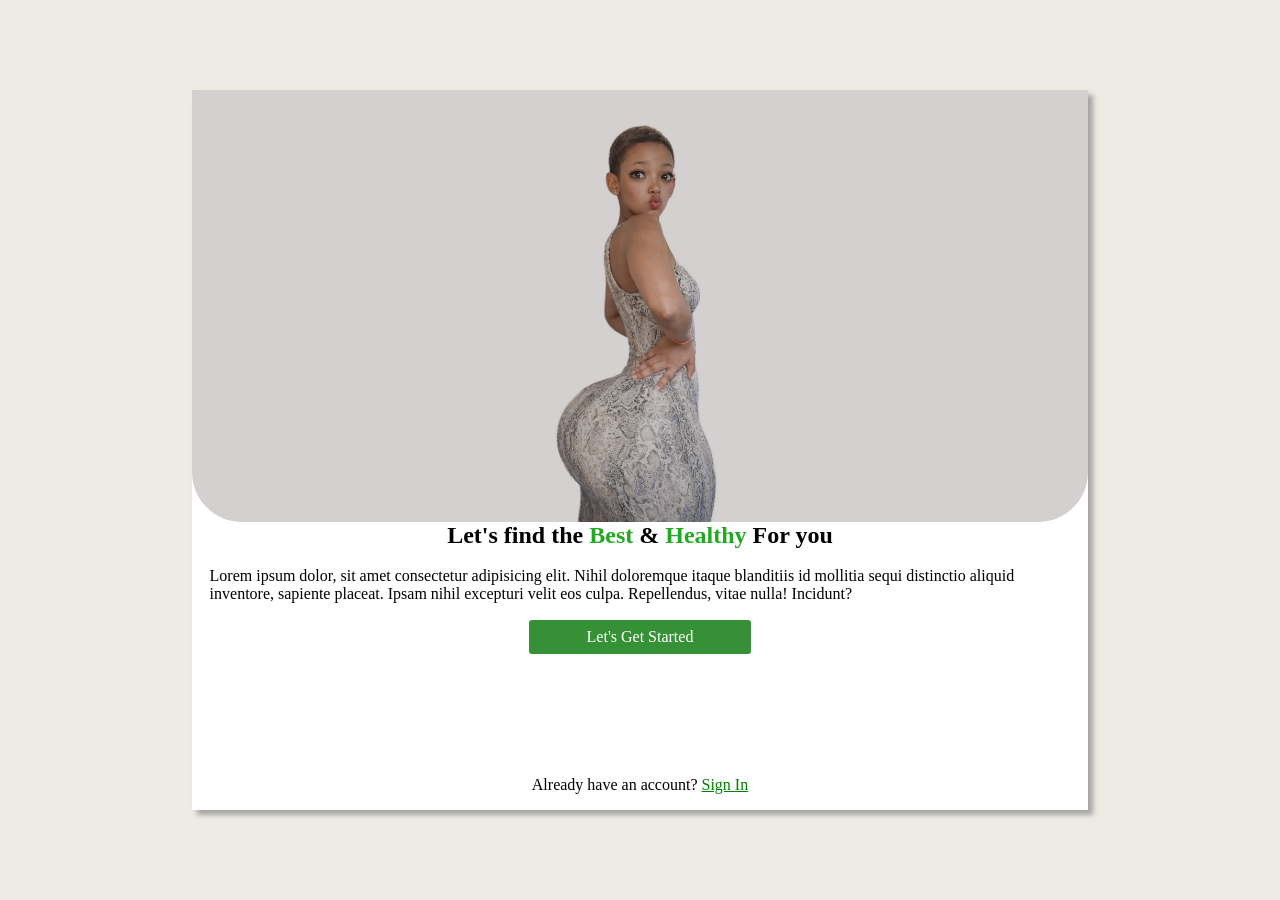
<file: html/index.html>
<!DOCTYPE html>
<html lang="en">
<head>
    <meta charset="UTF-8">
    <meta name="viewport" content="width=device-width, initial-scale=1.0">
    <title>Starting page</title>
    <link rel="stylesheet" href="../css/style.css">
</head>
<body>
    <!-- Container -->
    <div class="container">
        <!-- image container -->
         <div class="img-container">
            <img src="../images/big-bombom.png" alt="">
         </div>
        <!-- Message container -->
        <div class="message">Let's find the <span class="spn">Best</span> & <span class="spn">Healthy</span> For you</div>
        <!-- Text container -->
        <div class="text">Lorem ipsum dolor, sit amet consectetur adipisicing elit. Nihil doloremque itaque blanditiis id mollitia sequi distinctio aliquid inventore, sapiente placeat. Ipsam nihil excepturi velit eos culpa. Repellendus, vitae nulla! Incidunt?</div>
        <!-- Link -->
        <a href="../html/main-page.html" class="get-started">Let's Get Started</a>
        <p class="already-signed">Already have an account? <a href="">Sign In</a></p>
    </div>
</body>
</html>
</file>
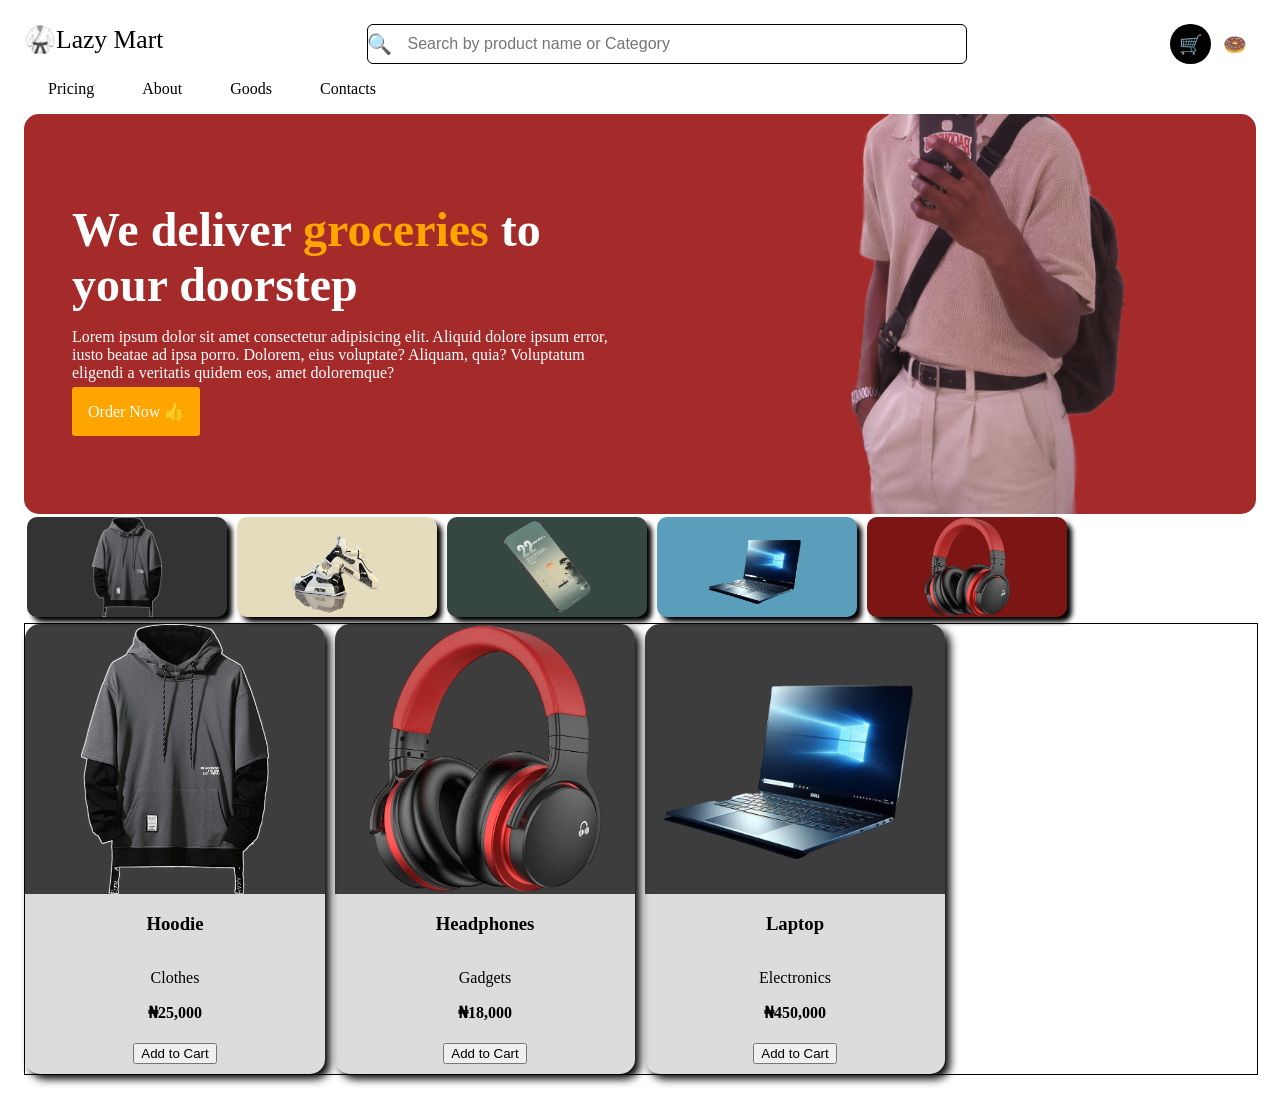
<file: html/main-page.html>
<!DOCTYPE html>
<html lang="en">
<head>
    <meta charset="UTF-8">
    <meta name="viewport" content="width=device-width, initial-scale=1.0">
    <title>Main Page</title>
    <link rel="stylesheet" href="../css/main-page.css">
</head>
<body>
    <!-- Header -->
    <div class="header">
        <!-- Logo and name -->
        <div class="logo-name">
            <span class="logo">🥋</span>Lazy Mart
        </div>
        <!-- Search container -->
        <div class="search-container">
            <span class="search-icon">🔍</span>
            <input type="search" name="search" id="search" placeholder="Search by product name or Category">
            <div class="search-results" id="search-results" hidden></div>
        </div>
        <!-- Shopping Cart and Profile -->
        <div class="personal">
            <span class="cart"><a href="">🛒</a></span>
            <span class="profile"><a href="">🍩</a></span>
        </div>
    </div>

    <!-- Navigation Bar -->
    <div class="nav-bar">
        <ul>
            <li><a href="">Pricing</a></li>
            <li><a href="">About</a></li>
            <li><a href="">Goods</a></li>
            <li><a href="">Contacts</a></li>
        </ul>
    </div>

    <!-- Message board -->
    <div class="message-container">
        <!-- message container -->
        <div class="message">
            <h2 class="msg-main">We deliver <span>groceries</span> to your doorstep</h2>
            <p class="msg-text">Lorem ipsum dolor sit amet consectetur adipisicing elit. Aliquid dolore ipsum error, iusto beatae ad ipsa porro. Dolorem, eius voluptate? Aliquam, quia? Voluptatum eligendi a veritatis quidem eos, amet doloremque?</p>
            <a href="">Order Now 👍</a>
        </div>
        <!-- Image container -->
        <div class="msg-img">
            <img src="../images/me-edited.png" alt="" class="me">
        </div>
    </div>
    <!-- categories -->
    <div class="categories">
        <div class="category Clothes"><a href=""></a></div>
        <div class="category Shoes"><a href=""></a></div>
        <div class="category Phones"><a href=""></a></div>
        <div class="category Laptops"><a href=""></a></div>
        <div class="category Gadgets"><a href=""></a></div>
    </div>
    <!-- Display Products -->
    <div id="products"></div>
    <script src="../javascript/main-page.js"></script>
</body>
</html>
</file>
<file: css/style.css>
*{
    margin: 0;
    padding: 0;
}
body{
    width: 100%;
    height: 100vh;
    background: rgba(183, 170, 146, 0.233);
}
.container{
    background: white;
    /* border: 1px solid black; */
    width: 70%;
    height: 80%;
    position: relative;
    top: 50%;
    left: 50%;
    transform: translate(-50%, -50%);
    display: flex;
    flex-direction: column;
    align-items: center;
    box-shadow: 5px 5px 5px rgba(144, 144, 144, 0.774);
}
.img-container  {
    width: 100%;
    height: 60%;
    /* overflow: hidden; */
    /* border: 1px solid black; */
    position: relative;
    display: flex;
    justify-content: center;
    background: #b4aead93;
    border-radius: 0 0 50px 50px;
}
img{
    /* border: 1px solid red; */
    width: 30%;
    position: absolute;
    bottom: 0;
    transform: translateY(0);
    animation: shake 1s linear 0s alternate infinite;
}
@keyframes shake {
    0%{transform: translateY(0);}
    100%{transform: translateY(-5px);}
}
.message{
    /* border: 1px solid black; */
    text-align: center;
    font-size: 1.5rem;
    font-weight: bold;
}
.spn{
    color: rgb(34, 169, 34);
}
.text{
    padding: 1.1rem;
    /* border: 1px solid black; */
}
.get-started{
    /* border: 1px solid black; */
    color: white;
    background: rgb(54, 145, 54);
    padding: 0.5rem 3.6rem;
    border-radius: 3px;
    text-decoration: none;

}
.already-signed{
    position: absolute;
    bottom: 0;
    margin-bottom: 1rem;
}
.already-signed a{
    color: green;
}
@media (max-width: 828px) {
    .container{
        width: 100%;
        height: 100vh;
    }
    img{
        width: 40vh;
    }
    .get-started{
        position: absolute;
        bottom: 10%;
    }
}
@media (max-width: 510px) {
    .container{
        width: 100%;
        height: 100vh;
    }
    img{
        width: 40vh;
    }
    .get-started{
        position: absolute;
        bottom: 10%;
    }
    .text{
        position: absolute;
        bottom: 20%;
    }
}
</file>
<file: css/main-page.css>
body{
    margin: 1.5rem;
}

/* header container*/
.header{
    width: 100%;
    /* border: 1px solid black; */
    display: flex;
    justify-content: space-between;
}
.logo-name{
    /* border: 1px solid black; */
    /* width: 10%; */
    /* height: 50px; */
    font-size: 1.6rem;
}

/* Search bar */
.search-container{
    position: relative;
    /* border: 1px solid black; */
}
.search-container #search{
    width: 600px;
    padding: 10px 10px 10px 40px;
    font-size: 16px;
    box-sizing: border-box;
    border-radius: 6px;
    outline: none;
    border: 1px solid black;
}
.search-container .search-icon{
    position: absolute;
    /* border: 1px solid black; */
    height: 100%;
    display: flex;
    align-items: center;
    font-size: 20px;
}
#search-results{
    position: absolute;
    top: 100%;
    width: 100%;
    background-color: white;
    border: 1px solid black;
    z-index: 10;
}
.search-result{
    display: block;
    width: 100%;
    padding: 10px;
    border: none;
    background-color: white;
    text-align: left;
    cursor: pointer;
}
.search-results:hover{
    background-color: #eee;
}
/* personal bar */
.personal{
    /* border: 1px solid black; */
    display: grid;
    width: 7%;
    grid-template-columns: 1fr 1fr;
    column-gap: 3px;
}
.personal .cart, .personal .profile{
    /* border: 1px solid black; */
    display: flex;
    align-items: center;
    justify-content: center;
    font-size: 19px;
    padding: 0;
}
.cart{
    background: black;
    border-radius: 50px;
}
.cart a, .profile a{
    text-decoration: none;
}

/* Navigation bar */
.nav-bar{
    /* border: 1px solid black; */
    padding: 0%;
}
.nav-bar ul{
    /* border: 1px solid red; */
    display: flex;
    margin: 0;
    padding: 0;
}
ul li{
    list-style-type: none;
    /* border: 1px solid black; */
    display: flex;
}
li a{
    /* border: 1px solid black; */
    margin: 0;
    text-decoration: none;
    padding: 1rem 1.5rem;
    color: black;
}

/* Message container */
.message-container{
    /* border: 1px solid orange; */
    display: flex;
    width: 100%;
    height: 400px;
    box-sizing: border-box;
    background-color: brown;
    color: white;
    border-radius: 15px;
}
.message-container .msg-img{
    /* border: 1px solid black; */
    width: 50%;
    padding: 0;
    overflow: hidden;
    position: relative;
}
.message-container .me{
    /* border: 1px solid green; */
    height: 75vh;
    position: absolute;
    bottom: 0;
    transition: all 0.5s linear;
}
.me:hover{
    transform: scale(1.1)
}
.message-container .message{
    padding: 3rem;
    width: 50%;
    /* border: 1px solid white; */
}
.message .msg-main{
    font-size: 3rem;
}
.msg-main span{
    color: orange;
}
.message a{
    text-decoration: none;
    /* border: 1px solid orange; */
    color: white;
    background-color: orange;
    border-radius: 3px;
    padding: 1rem 1rem;
}
.message h2, .message p{
    /* border: 1px solid black; */
    margin-bottom: 0;
}
.message p{
    margin-bottom: 20px;
}

/* Categories */
.categories{
    /* border: 1px solid black; */
    width: 100%;
    height: 100px;
    display: flex;
    gap: 10px;
    margin: 3px;
}
.categories .category{
    /* border: 1px solid black; */
    width: 200px;
    border-radius: 10px;
    transition: all 0.2s linear;
    box-shadow: 5px 5px 5px ;
}
.categories .category:hover{
    transform: perspective(1000px) rotateY(10deg);
    transform-style: preserve-3d;
}
.Clothes{
    background: url(../images/clothes-cutout.png);
    background-repeat: no-repeat;
    background-position: 50% 90%;
    background-size: contain;
    background-color: #333333;
}
.Shoes{
    background: url(../images/Shoes_edited.png);
    background-repeat: no-repeat;
    background-position: 50% 90%;
    background-size: contain;
    background-color: #E4DCBD;
}
.Phones{
    background: url(../images/phones_edited.png);
    background-repeat: no-repeat;
    background-position: 50% 90%;
    background-size: contain;
    background-color: #364640;
}
.Laptops{
    background: url(../images/Laptops_edited.png);
    background-repeat: no-repeat;
    background-position: 50% 90%;
    background-size: contain;
    background-color: #5B9EBC;
}
.Gadgets{
    background: url(../images/Gadgets-cutout.png);
    background-repeat: no-repeat;
    background-position: 50% 90%;
    background-size: contain;
    background-color: #7C1615;
}
.category a{
    width: 100%;
    height: 100%;
    display: block;
}
/* Products */
#products{
    border: 1px solid black;
    width: 100%;
    margin-top: 6px;
    display: flex;
    gap: 10px;
}
#products .product-card{
    width: 300px;
    height: 450px;
    display: flex;
    flex-direction: column;
    /* border: 1px solid red; */
    align-items: center;
    box-shadow: 5px 5px 9px;
    border-radius: 15px;
    overflow: hidden;
}
.product-card .img-container{
    /* border: 1px solid gray; */
    width: 100%;
    display: flex;
    justify-content: center;
    background-color: rgba(0, 0, 0, 0.76);
} 
.product-card img{
    /* border: 1px solid black; */
    height: 270px;
}
.product-card .info{
    /* border: 1px solid green; */
    height: 100%;
    display: flex;
    flex-direction: column;
    align-items: center;
    position: relative;
    width: 100%;
    background-color: rgba(0, 0, 0, 0.137);
}
#add-item{
    position: absolute;
    bottom: 10px;
}
</file>
